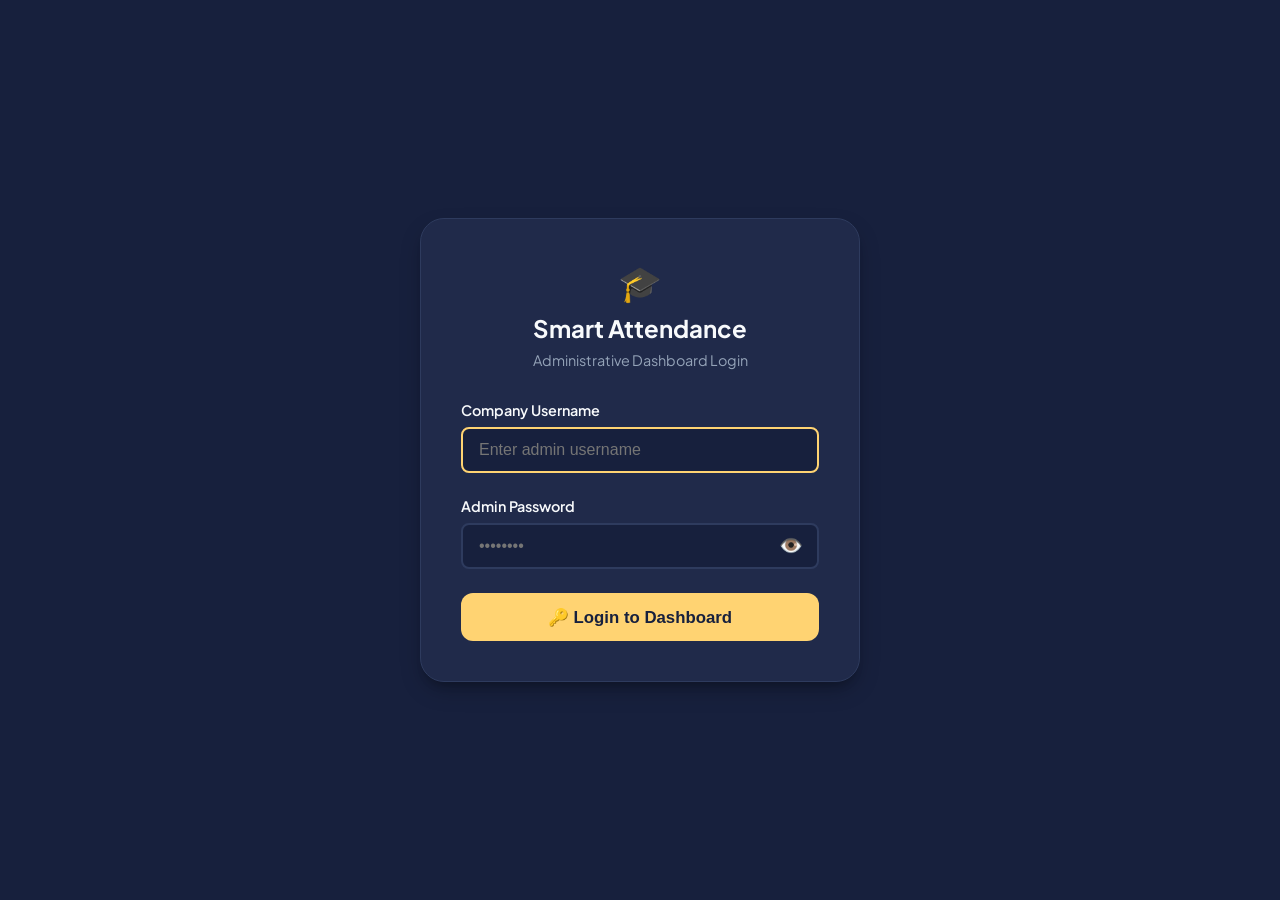
<file: frontend/index.html>
<!DOCTYPE html>
<html lang="en">
<head>
    <script>
        if (sessionStorage.getItem('isLoggedIn') !== 'true') {
            window.location.href = 'login.html';
        }
    </script>
    <meta charset="UTF-8">
    <meta name="viewport" content="width=device-width, initial-scale=1.0">
    <title>AI Face Recognition Attendance</title>
    <link rel="stylesheet" href="css/style.css?v=2">
</head>
<body>
    <!-- Left Sidebar -->
    <div class="sidebar">
        <div class="sidebar-logo">🎓 Smart Attendance</div>
        <ul class="sidebar-links">
            <li><a href="index.html" class="active"><span class="icon">📊</span> Dashboard</a></li>
            <li><a href="register.html"><span class="icon">📝</span> Register</a></li>
            <li><a href="attendance.html"><span class="icon">📸</span> Attendance</a></li>
            <li><a href="history.html"><span class="icon">📅</span> History</a></li>
        </ul>
        <ul class="sidebar-links sidebar-bottom">
            <li><a href="settings.html"><span class="icon">⚙️</span> Settings</a></li>
        </ul>
    </div>

    <!-- Main Content Wrapper -->
    <div class="main-content">
        <div class="container">
        <!-- Stats Cards -->
        <div class="stats-grid">
            <div class="stat-card">
                <div class="stat-icon blue">👥</div>
                <div class="stat-info">
                    <h3 id="totalStudents">0</h3>
                    <p>Total Students</p>
                </div>
            </div>
            <div class="stat-card">
                <div class="stat-icon green">✅</div>
                <div class="stat-info">
                    <h3 id="presentToday">0</h3>
                    <p>Present Today</p>
                </div>
            </div>
            <div class="stat-card">
                <div class="stat-icon orange">❌</div>
                <div class="stat-info">
                    <h3 id="absentToday">0</h3>
                    <p>Absent Today</p>
                </div>
            </div>
        </div>

        <!-- Today's Attendance -->
        <div class="card">
            <div class="card-header">
                <h2 class="card-title">📋 Today's Attendance</h2>
                <span id="currentDate" style="color: var(--gray);"></span>
            </div>
            <div class="table-container">
                <table class="data-table">
                    <thead>
                        <tr>
                            <th>Name</th>
                            <th>Roll Number</th>
                            <th>Check-In</th>
                            <th>Check-Out</th>
                            <th>Status</th>
                            <th>Actions</th>
                        </tr>
                    </thead>
                    <tbody id="attendanceTableBody">
                        <tr>
                            <td colspan="6" style="text-align:center;color:#94a3b8;padding:2rem;">
                                Loading...
                            </td>
                        </tr>
                    </tbody>
                </table>
            </div>
        </div>

        <!-- Quick Actions -->
        <div class="card">
            <div class="card-header">
                <h2 class="card-title">⚡ Quick Actions</h2>
            </div>
            <div style="display:flex;gap:1rem;flex-wrap:wrap;">
                <a href="register.html" class="btn btn-primary">📝 Register New Student</a>
                <a href="attendance.html" class="btn btn-success">📸 Mark Attendance</a>
            </div>
        </div>
    </div>
    </div>
    
    <!-- Audit Modal -->
    <div id="auditModal" class="modal-overlay">
        <div class="modal-content">
            <button class="modal-close" onclick="closeAuditModal()">×</button>
            <h2 class="card-title">Detailed Audit Logs</h2>
            <p id="auditModalSubtitle" style="color:var(--gray); margin-bottom:1rem;"></p>
            <div id="liveness-status" class="alert" style="display:none; margin-top:1rem; font-weight:600;"></div>
            <div id="recognitionResult" style="margin-top: 1rem; display:none;"></div>
            <div id="auditTimeline" class="timeline"></div>
        </div>
    </div>

    <script>
        document.getElementById('currentDate').textContent = new Date().toLocaleDateString('en-US', {
            weekday: 'long', year: 'numeric', month: 'long', day: 'numeric'
        });
    </script>
    <script src="js/app.js"></script>
</body>
</html>
</file>
<file: frontend/css/style.css>
@import url('https://fonts.googleapis.com/css2?family=Plus+Jakarta+Sans:wght@400;500;600;700&display=swap');

/* ===== Global Styles ===== */
:root {
    --primary: #FFD372;
    --primary-light: rgba(255, 211, 114, 0.15);
    --primary-dark: #E6B95C;
    --secondary: #F49CC4;
    --danger: #ef4444;
    --warning: #f59e0b;
    --dark: #F8FAFC;
    --light: #1E294B;
    --gray: #94A3B8;
    --border: #2E3B5E;
    --shadow: 0 4px 6px -1px rgba(0, 0, 0, 0.2), 0 2px 4px -1px rgba(0, 0, 0, 0.1);
    --shadow-lg: 0 10px 25px -5px rgba(0, 0, 0, 0.3), 0 8px 10px -6px rgba(0, 0, 0, 0.2);
    --bg-main: #17203D;
    --bg-card: #202A4A;
}

* {
    margin: 0;
    padding: 0;
    box-sizing: border-box;
}

body {
    font-family: 'Plus Jakarta Sans', sans-serif;
    background: var(--bg-main);
    min-height: 100vh;
    color: var(--dark);
    display: flex;
}

/* ===== Sidebar Navigation ===== */
.sidebar {
    width: 260px;
    background: var(--bg-card);
    border-right: 1px solid var(--border);
    padding: 2.5rem 1.5rem;
    display: flex;
    flex-direction: column;
    gap: 2.5rem;
    position: fixed;
    top: 0;
    left: 0;
    bottom: 0;
    z-index: 100;
    box-shadow: 4px 0 20px rgba(15, 23, 42, 0.03);
    transition: all 0.3s ease;
}

.sidebar-logo {
    font-size: 1.35rem;
    font-weight: 700;
    color: var(--primary);
    display: flex;
    align-items: center;
    gap: 0.75rem;
    padding: 0 0.5rem;
}

.sidebar-links {
    display: flex;
    flex-direction: column;
    gap: 0.5rem;
    list-style: none;
}

.sidebar-links a {
    text-decoration: none;
    color: var(--gray);
    font-weight: 600;
    font-size: 0.95rem;
    display: flex;
    align-items: center;
    gap: 1rem;
    padding: 0.85rem 1rem;
    border-radius: 0.75rem;
    transition: all 0.3s cubic-bezier(0.4, 0, 0.2, 1);
}

.sidebar-links a .icon {
    font-size: 1.2rem;
    transition: transform 0.3s ease;
}

.sidebar-links a:hover {
    color: var(--primary);
    background: var(--light);
}

.sidebar-links a:hover .icon {
    transform: translateX(3px);
}

.sidebar-links a.active {
    color: var(--primary-dark);
    background: var(--primary-light);
}

.sidebar-bottom {
    margin-top: auto;
}

/* ===== Main Content Area ===== */
.main-content {
    margin-left: 260px;
    flex: 1;
    padding: 2.5rem;
    min-height: 100vh;
    overflow-y: auto;
    width: calc(100% - 260px);
}

.container {
    max-width: 1100px;
    margin: 0 auto;
    width: 100%;
    padding: 0 1rem;
}

/* ===== Cards ===== */
.card {
    background: var(--bg-card);
    border-radius: 1rem;
    padding: 2rem;
    box-shadow: var(--shadow-lg);
    margin-bottom: 2rem;
    transition: transform 0.3s;
}

.card:hover {
    transform: translateY(-2px);
}

.card-header {
    display: flex;
    justify-content: space-between;
    align-items: center;
    margin-bottom: 1.5rem;
    padding-bottom: 1rem;
    border-bottom: 2px solid var(--border);
}

.card-title {
    font-size: 1.5rem;
    color: var(--dark);
    display: flex;
    align-items: center;
    gap: 0.5rem;
}

/* ===== Stats Grid ===== */
.stats-grid {
    display: grid;
    grid-template-columns: repeat(auto-fit, minmax(250px, 1fr));
    gap: 1.5rem;
    margin-bottom: 2rem;
}

.stat-card {
    background: var(--bg-card);
    border-radius: 1rem;
    padding: 1.5rem;
    box-shadow: var(--shadow);
    display: flex;
    align-items: center;
    gap: 1rem;
    transition: transform 0.3s;
}

.stat-card:hover {
    transform: scale(1.02);
}

.stat-icon {
    width: 60px;
    height: 60px;
    border-radius: 1rem;
    display: flex;
    align-items: center;
    justify-content: center;
    font-size: 1.5rem;
}

.stat-icon.blue { background: rgba(255, 211, 114, 0.1); color: var(--primary); }
.stat-icon.green { background: rgba(244, 156, 196, 0.1); color: var(--secondary); }
.stat-icon.orange { background: rgba(245, 158, 11, 0.1); color: var(--warning); }

.stat-info h3 {
    font-size: 2rem;
    color: var(--dark);
}

.stat-info p {
    color: var(--gray);
    font-size: 0.9rem;
}

/* ===== Buttons ===== */
.btn {
    padding: 0.75rem 1.5rem;
    border: none;
    border-radius: 0.5rem;
    font-size: 1rem;
    font-weight: 600;
    cursor: pointer;
    transition: all 0.3s;
    display: inline-flex;
    align-items: center;
    gap: 0.5rem;
}

.btn-primary {
    background: var(--primary);
    color: #17203D;
}

.btn-primary:hover {
    background: var(--primary-dark);
    transform: translateY(-1px);
    box-shadow: 0 4px 12px rgba(255, 211, 114, 0.4);
}

.btn-success {
    background: var(--secondary);
    color: #17203D;
}

.btn-success:hover {
    background: #E085AF;
}

.btn-danger {
    background: var(--danger);
    color: white;
}

.btn-outline {
    background: transparent;
    border: 2px solid var(--primary);
    color: var(--primary);
}

.btn-outline:hover {
    background: var(--primary);
    color: white;
}

/* ===== Forms ===== */
.form-group {
    margin-bottom: 1.5rem;
}

.form-group label {
    display: block;
    margin-bottom: 0.5rem;
    font-weight: 600;
    color: var(--dark);
}

.form-control {
    width: 100%;
    padding: 0.75rem 1rem;
    background: var(--bg-main);
    color: var(--dark);
    border: 2px solid var(--border);
    border-radius: 0.5rem;
    font-size: 1rem;
    transition: border-color 0.3s;
}

.form-control:focus {
    outline: none;
    border-color: var(--primary);
}

/* ===== Camera Section ===== */
.camera-container {
    position: relative;
    width: 100%;
    max-width: 640px;
    margin: 0 auto;
    border-radius: 1rem;
    overflow: hidden;
    box-shadow: var(--shadow-lg);
    background: #000;
}

.camera-container video,
.camera-container canvas {
    width: 100%;
    display: block;
    transform: scaleX(-1);
}

.camera-overlay {
    position: absolute;
    top: 0;
    left: 0;
    right: 0;
    bottom: 0;
    border: 3px dashed rgba(255, 255, 255, 0.5);
    border-radius: 1rem;
    pointer-events: none;
}

.face-guide {
    position: absolute;
    top: 50%;
    left: 50%;
    transform: translate(-50%, -50%);
    width: 250px;
    height: 300px;
    border: 3px solid var(--primary);
    border-radius: 50% 50% 45% 45%;
    pointer-events: none;
}

.camera-controls {
    display: flex;
    gap: 1rem;
    justify-content: center;
    margin-top: 1.5rem;
}

/* ===== Tables ===== */
.table-container {
    overflow-x: auto;
}

.data-table {
    width: 100%;
    border-collapse: collapse;
}

.data-table th,
.data-table td {
    padding: 1rem;
    text-align: left;
    border-bottom: 1px solid var(--border);
}

.data-table th {
    background: var(--bg-main);
    font-weight: 600;
    color: var(--gray);
    text-transform: uppercase;
    font-size: 0.85rem;
    letter-spacing: 0.05em;
}

.data-table tr:hover {
    background: rgba(255, 255, 255, 0.02);
}

.status-badge {
    padding: 0.25rem 0.75rem;
    border-radius: 9999px;
    font-size: 0.85rem;
    font-weight: 600;
}

.status-present {
    background: rgba(16, 185, 129, 0.1);
    color: var(--secondary);
}

.status-absent {
    background: rgba(239, 68, 68, 0.1);
    color: var(--danger);
}

/* ===== Alerts ===== */
.alert {
    padding: 1rem 1.5rem;
    border-radius: 0.5rem;
    margin-bottom: 1rem;
    display: flex;
    align-items: center;
    gap: 0.75rem;
    animation: slideIn 0.3s ease;
}

@keyframes slideIn {
    from { opacity: 0; transform: translateY(-10px); }
    to { opacity: 1; transform: translateY(0); }
}

.alert-success {
    background: rgba(16, 185, 129, 0.1);
    color: #059669;
    border: 1px solid rgba(16, 185, 129, 0.2);
}

.alert-error {
    background: rgba(239, 68, 68, 0.1);
    color: #dc2626;
    border: 1px solid rgba(239, 68, 68, 0.2);
}

.alert-info {
    background: rgba(99, 102, 241, 0.1);
    color: var(--primary);
    border: 1px solid rgba(99, 102, 241, 0.2);
}

/* ===== Result Card ===== */
.result-card {
    text-align: center;
    padding: 2rem;
    border-radius: 1rem;
    margin-top: 1rem;
}

.result-card.success {
    background: rgba(16, 185, 129, 0.05);
    border: 2px solid var(--secondary);
}

.result-card.error {
    background: rgba(239, 68, 68, 0.05);
    border: 2px solid var(--danger);
}

.result-avatar {
    width: 100px;
    height: 100px;
    border-radius: 50%;
    background: var(--primary);
    color: white;
    display: flex;
    align-items: center;
    justify-content: center;
    font-size: 2.5rem;
    margin: 0 auto 1rem;
}

/* ===== Loading Spinner ===== */
.spinner {
    width: 40px;
    height: 40px;
    border: 4px solid #e2e8f0;
    border-top-color: var(--primary);
    border-radius: 50%;
    animation: spin 1s linear infinite;
    margin: 1rem auto;
}

@keyframes spin {
    to { transform: rotate(360deg); }
}

/* ===== Preview Image ===== */
.preview-image {
    max-width: 300px;
    border-radius: 0.5rem;
    box-shadow: var(--shadow);
    margin: 1rem auto;
    display: block;
    transform: scaleX(-1);
}

/* ===== Audit Modal ===== */
.modal-overlay {
    position: fixed;
    top: 0;
    left: 0;
    width: 100%;
    height: 100%;
    background: rgba(15, 23, 42, 0.8);
    display: none;
    align-items: center;
    justify-content: center;
    z-index: 1000;
    backdrop-filter: blur(4px);
}

.modal-content {
    background: var(--bg-card);
    width: 90%;
    max-width: 500px;
    max-height: 80vh;
    border-radius: 1rem;
    padding: 2rem;
    position: relative;
    overflow-y: auto;
    box-shadow: 0 20px 40px rgba(0,0,0,0.3);
}

.modal-close {
    position: absolute;
    top: 1rem;
    right: 1.5rem;
    background: none;
    border: none;
    font-size: 2rem;
    color: var(--gray);
    cursor: pointer;
}

.timeline {
    border-left: 3px solid var(--primary);
    padding-left: 1.5rem;
    margin-top: 1.5rem;
}

.timeline-item {
    position: relative;
    margin-bottom: 2rem;
}

.timeline-item::before {
    content: '';
    position: absolute;
    left: -1.95rem;
    top: 0;
    width: 1rem;
    height: 1rem;
    background: var(--bg-card);
    border: 3px solid var(--primary);
    border-radius: 50%;
}

.timeline-time {
    font-size: 0.85rem;
    color: var(--gray);
    margin-bottom: 0.25rem;
}

.timeline-action {
    font-size: 1.1rem;
    font-weight: 600;
    color: var(--dark);
}

/* ===== Responsive ===== */
@media (max-width: 768px) {
    body {
        flex-direction: column;
    }
    
    .sidebar {
        width: 100%;
        height: auto;
        position: relative;
        padding: 1.5rem;
        flex-direction: row;
        justify-content: space-between;
        align-items: center;
        border-right: none;
        border-bottom: 1px solid var(--border);
        box-shadow: 0 4px 20px rgba(15, 23, 42, 0.03);
    }
    
    .sidebar-logo {
        padding: 0;
    }
    
    .sidebar-links {
        flex-direction: row;
        gap: 0.25rem;
    }
    
    .sidebar-bottom {
        margin-top: 0;
    }
    
    .sidebar-links a {
        padding: 0.5rem 0.75rem;
        font-size: 0.85rem;
        gap: 0.5rem;
    }
    
    .main-content {
        margin-left: 0;
        width: 100%;
        padding: 1.5rem 1rem;
    }

    .stats-grid {
        grid-template-columns: 1fr;
    }
    
    .camera-controls {
        flex-direction: column;
    }
}
</file>
